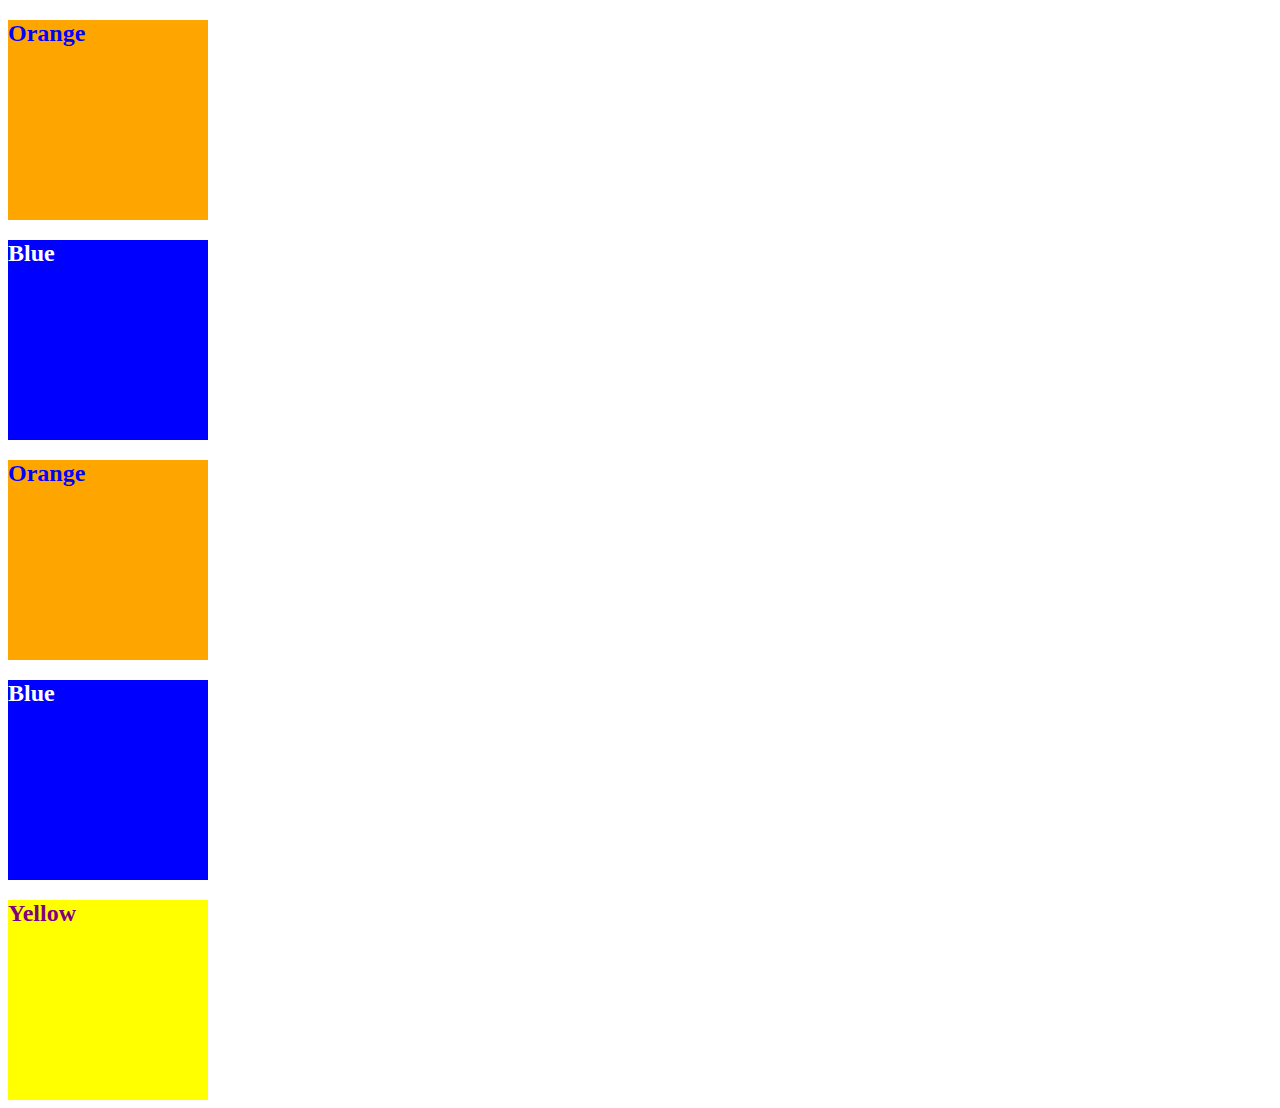
<file: 01-HTML-Git-CSS/01-Activities/09-Ins_CSS-color/index.html>
<!DOCTYPE html>
<html lang="en-US">
  <head>
    <meta charset="UTF-8">
    <meta name="viewport" content="width=device-width, initial-scale=1.0">
    <!-- The href attribute points to the relative path of the stylesheet-->
    <link rel="stylesheet" href="./assets/css/style.css">
    <title>Color</title>
  </head>

  <body>
    <!--Class attributes added for styling -->
    <section class="box box-orange">
      <h2>Orange</h2>
    </section>

    <section class="box box-blue">
      <h2>Blue</h2>
    </section>

    <section class="box box-orange">
      <h2>Orange</h2>
    </section>
   
    <section class="box box-blue">
      <h2>Blue</h2>
    </section>

    <!--id attribute added for styling-->
    <section class="box" id="box-yellow">
      <h2>Yellow</h2>
    </section>
  </body>

</html>
</file>
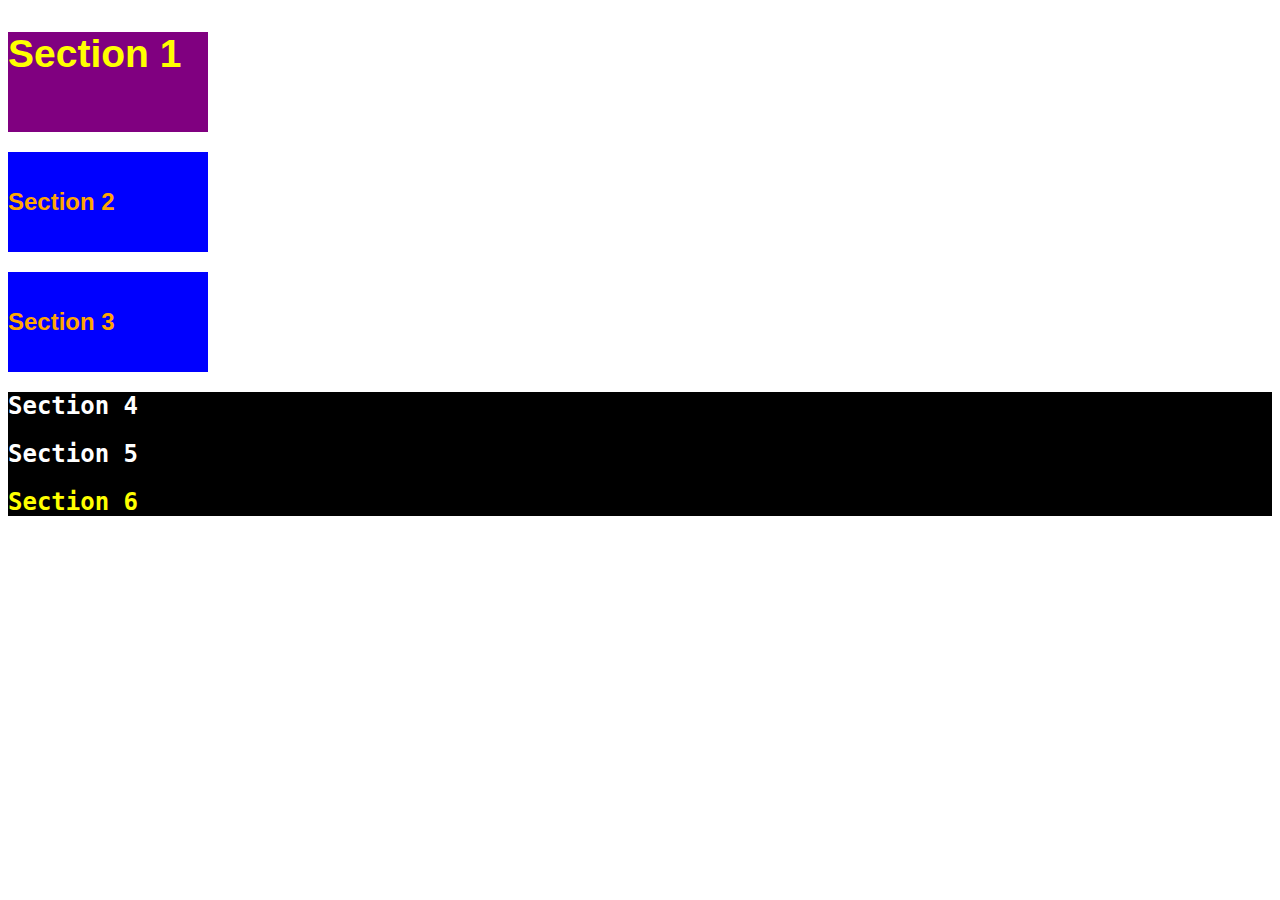
<file: 01-HTML-Git-CSS/01-Activities/11-Ins_CSS-units-font/index.html>
<!DOCTYPE html>
<html lang="en-us">

  <head>
    <meta charset="UTF-8">
    <title>Student Bio</title>
    <link rel="stylesheet" type="text/css" href="./assets/css/style.css">
  </head>

  <body>
    <section class="box" id="section-1">
      <h2>Section 1</h2>
    </section>

    <section class="box section-blue">
      <h2>Section 2</h2>
    </section>

    <section class="box section-blue">
      <h2>Section 3</h2>
    </section>

    <div class="container">
      <section>
        <h2>Section 4</h2>
      </section>
  
      <section>
        <h2>Section 5</h2>
      </section>
  
      <section id="section-6">
        <h2>Section 6</h2>
      </section>
    </div>
  </body>

</html>
</file>
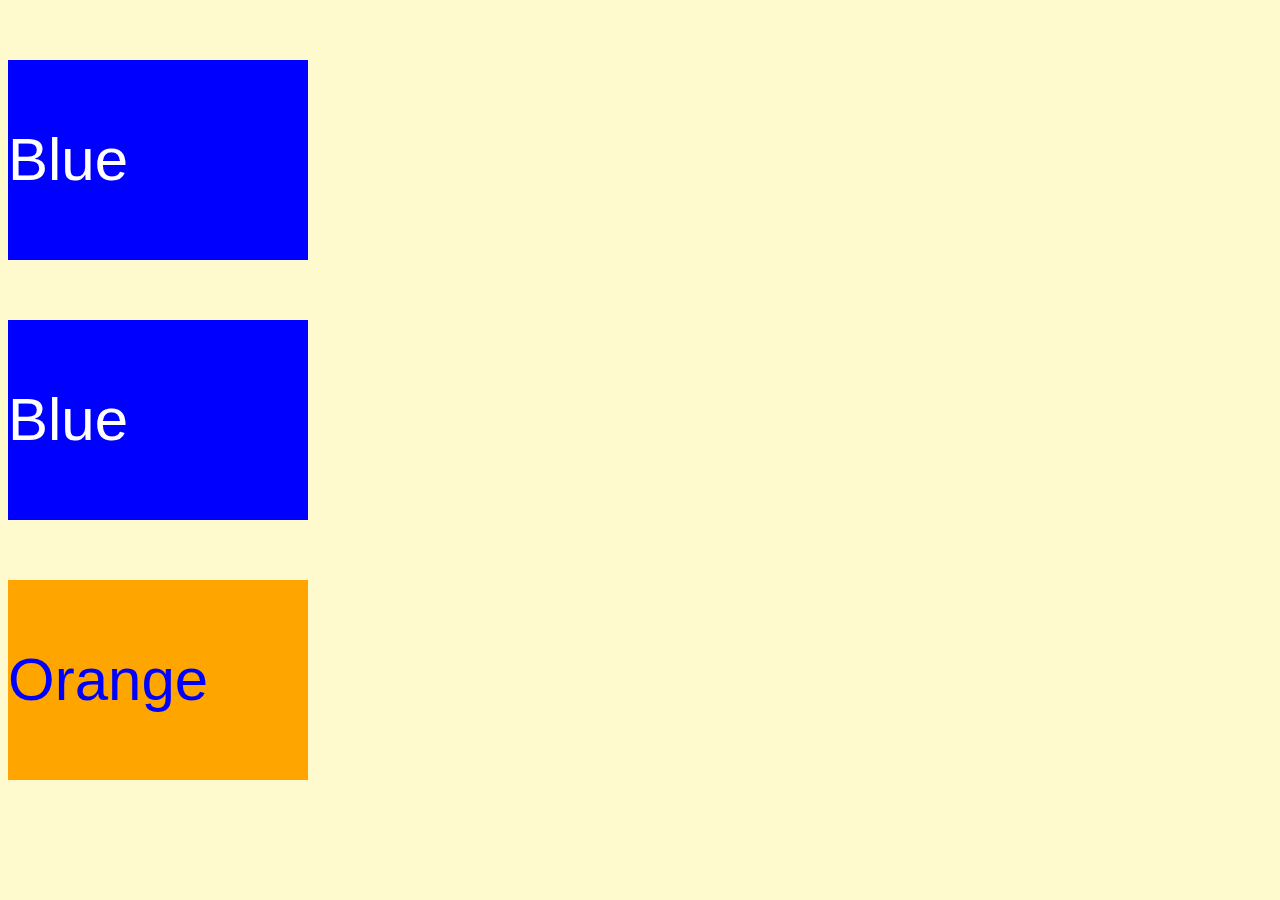
<file: 01-HTML-Git-CSS/01-Activities/13-Ins_CSS-selectors/index.html>
<!DOCTYPE html>
<html lang="en">
  <head>
    <meta charset="UTF-8">
    <meta name="viewport" content="width=device-width, initial-scale=1.0">
    <link rel="stylesheet" type="text/css" href="./assets/css/style.css">
    <title>Selectors</title>
  </head>

  <body>
    <section class="box-blue">
      <p>Blue</p>
    </section>

    <section class="box-blue">
      <p>Blue</p>
    </section>

    <section id="box-orange">
      <p>Orange</p>
    </section>
  </body>

</html>
</file>
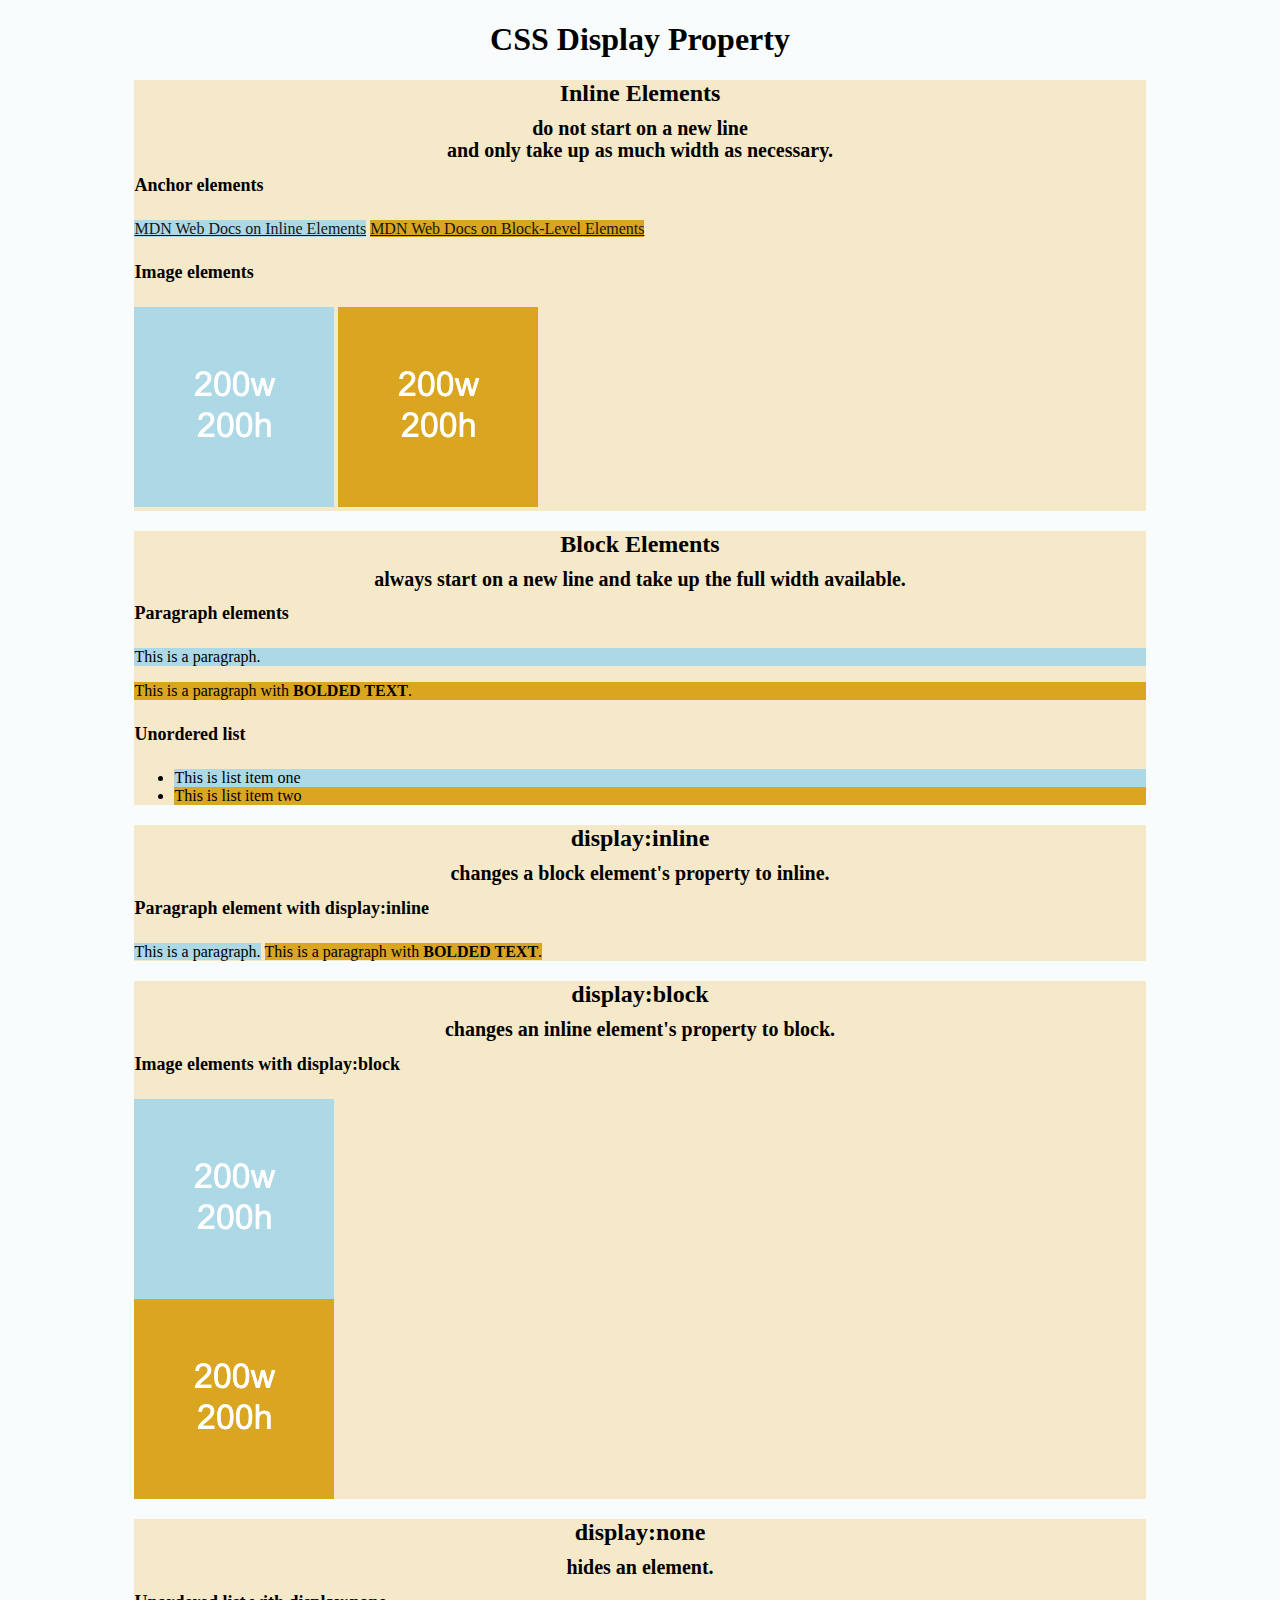
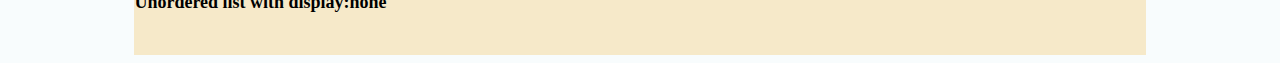
<file: 01-HTML-Git-CSS/01-Activities/15-Ins_HTML-display/index.html>
<!DOCTYPE html>
<html lang="en-US">

  <head>
    <meta charset="UTF-8">
    <title>HTML Display</title>
    <link rel="stylesheet" href="./assets/css/style.css">
  </head>

  <body>
    <header>
      <!-- Headers -->
      <h1>CSS Display Property</h1>
    </header>

    <section>
      <h2>Inline Elements</h2>
      <h3>do not start on a new line</h3>
      <h3>and only take up as much width as necessary.</h3>
      <!--Anchor elements <a> are inline elements-->
      <h4>Anchor elements</h4>
      <a class="first-element" href="https://developer.mozilla.org/en-US/docs/Web/HTML/Inline_elements">MDN Web Docs on Inline Elements</a>
      <a class="second-element" href="https://developer.mozilla.org/en-US/docs/Web/HTML/Block-level_elements">MDN Web Docs on Block-Level Elements</a>
      <!--Images <img> are inline elements-->
      <h4>Image elements</h4>
      <img class="first-element" src="./assets/images/image-1.png" alt="box with text reading 200w 200h"/>
      <img class="second-element" src="./assets/images/image-2.png" alt="box with text reading 200w 200h"/>
    </section>

    <section>
      <h2>Block Elements</h2>
      <h3>always start on a new line and take up the full width available.</h3>
      <!--Paragraph <p> elements are block elements-->
      <h4>Paragraph elements</h4>
      <p class="first-element">This is a paragraph.</p>
      <p class="second-element">This is a paragraph with <strong>BOLDED TEXT</strong>.</p>
       <!--Unordered lists are block elements-->
      <h4>Unordered list</h4>
      <ul>
        <li class="first-element" >This is list item one</li>
        <li class="second-element" >This is list item two</li>
      </ul>
    </section>

    <section>
      <h2>display:inline</h2>
      <h3>changes a block element's property to inline.</h3>
      <h4>Paragraph element with display:inline</h4>
      <p class="first-element display-inline">This is a paragraph.</p>
      <p class="second-element display-inline">This is a paragraph with <strong>BOLDED TEXT</strong>.</p>
    </section>

    <section>
      <h2>display:block</h2>
      <h3>changes an inline element's property to block.</h3>
      <h4>Image elements with display:block</h4>
      <img class="first-element display-block" src="./assets/images/image-1.png" alt="box with height and width text"/>
      <img class="second-element display-block" src="./assets/images/image-2.png" alt="box with height and width text"/>  
    </section>

    <section>
      <h2>display:none</h2>
      <h3>hides an element.</h3>
      <h4>Unordered list with display:none</h4>
      <ul class="display-none">
        <li>This is list item one</li>
        <li>This is list item two</li>
      </ul>
      <br>
    </section>

  </body>

</html>
</file>
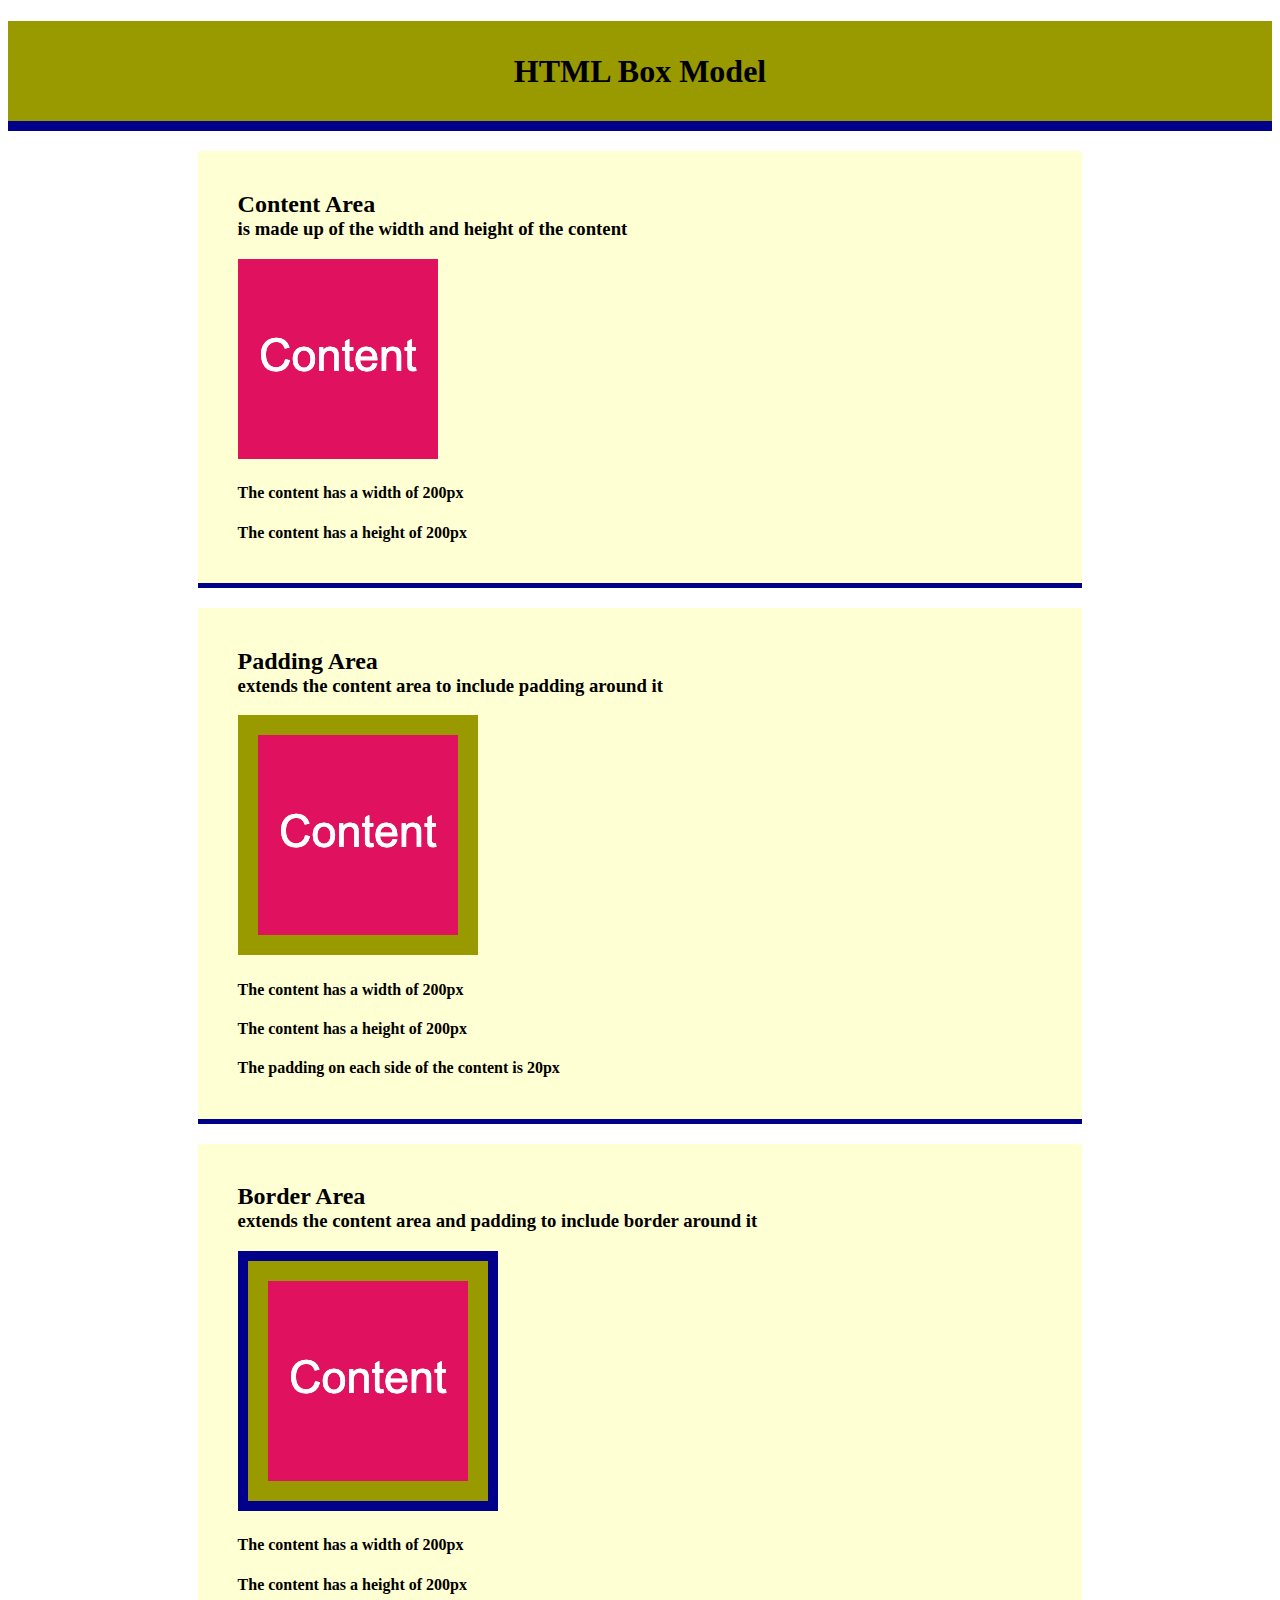
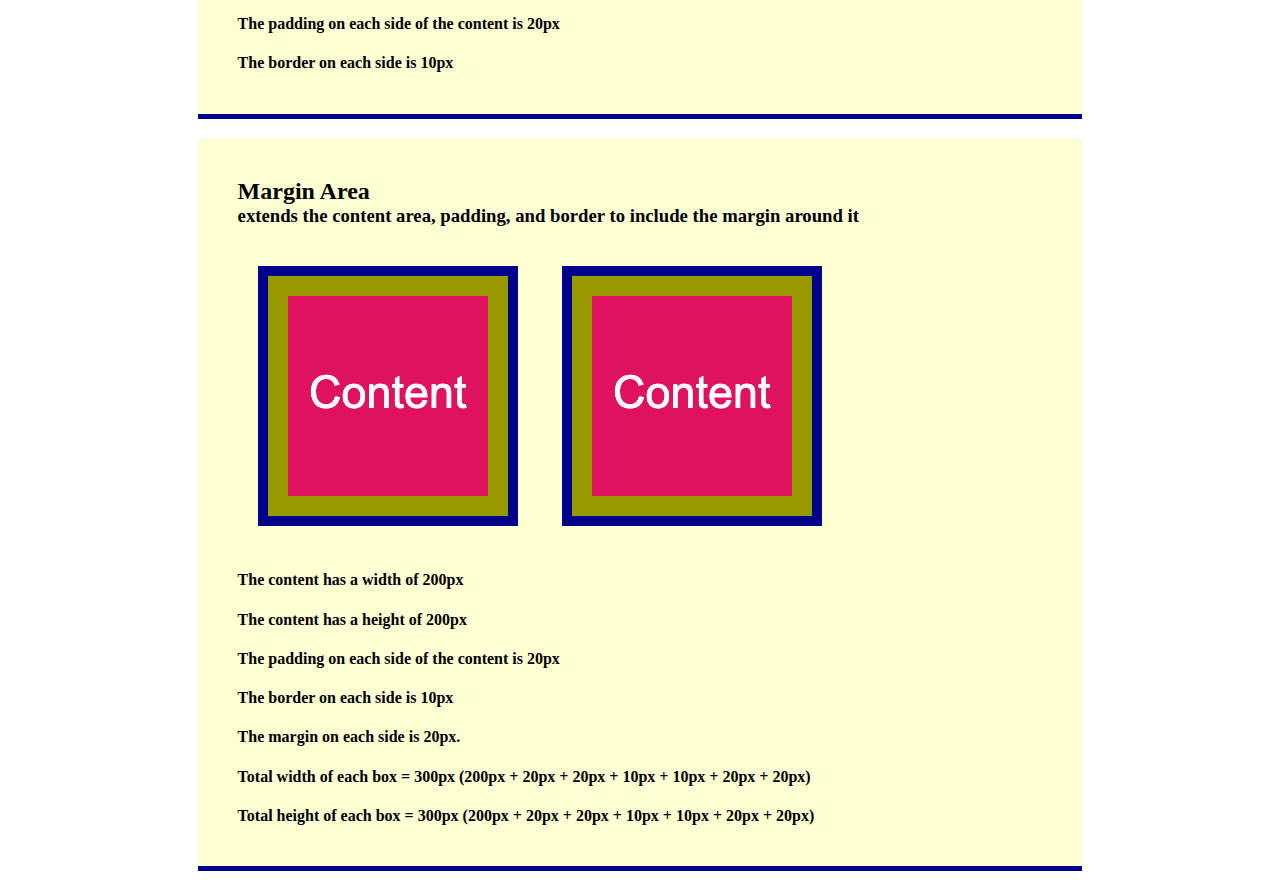
<file: 01-HTML-Git-CSS/01-Activities/17-Ins_CSS-box-model/index.html>
<!DOCTYPE html>
<html lang="en-US">

  <head>
    <meta charset="UTF-8">
    <title>CSS Box Model</title>
    <link rel="stylesheet" href="./assets/css/style.css">
  </head>

  <body>
    <header>
      <h1>HTML Box Model</h1>
    </header>
    
    <section>
      <div class="example-box">
        <h2>Content Area</h2>
        <h3>is made up of the width and height of the content</h3>
        <img src="./assets/images/image-1.png" alt="box with number 1"/>
        <h4>The content has a width of 200px</h4>
        <h4>The content has a height of 200px</h4>
      </div>
    </section>

    <section>
      <div class="example-box">
        <h2>Padding Area</h2>
        <h3>extends the content area to include padding around it</h3>
        <img class="image-padding" src="./assets/images/image-1.png" alt="box with number 1"/>
        <h4>The content has a width of 200px</h4>
        <h4>The content has a height of 200px</h4>
        <h4>The padding on each side of the content is 20px</h4>
      </div>
    </section>

    <section>
      <div class="example-box">
        <h2>Border Area</h2>
        <h3>extends the content area and padding to include border around it</h3>
        <img class="image-padding image-border" src="./assets/images/image-1.png" alt="box with number 1"/>
        <h4>The content has a width of 200px</h4>
        <h4>The content has a height of 200px</h4>
        <h4>The padding on each side of the content is 20px</h4>
        <h4>The border on each side is 10px</h4>
      </div>
    </section>

    <section>
      <div class="example-box">
        <h2>Margin Area</h2>
        <h3>extends the content area, padding, and border to include the margin around it</h3>
        <img class="image-padding image-border image-margin" src="./assets/images/image-1.png" alt="box with number 1"/>
        <img class="image-padding image-border image-margin" src="./assets/images/image-1.png" alt="box with number 1"/>
        <h4>The content has a width of 200px</h4>
        <h4>The content has a height of 200px</h4>
        <h4>The padding on each side of the content is 20px</h4>
        <h4>The border on each side is 10px</h4>
        <h4>The margin on each side is 20px.</h4>
        <h4>Total width of each box = 300px (200px + 20px + 20px + 10px + 10px + 20px + 20px)</h4>
        <h4>Total height of each box = 300px (200px + 20px + 20px + 10px + 10px + 20px + 20px)</h4>
      </div>
    </section>
      
  </body>

</html>
</file>
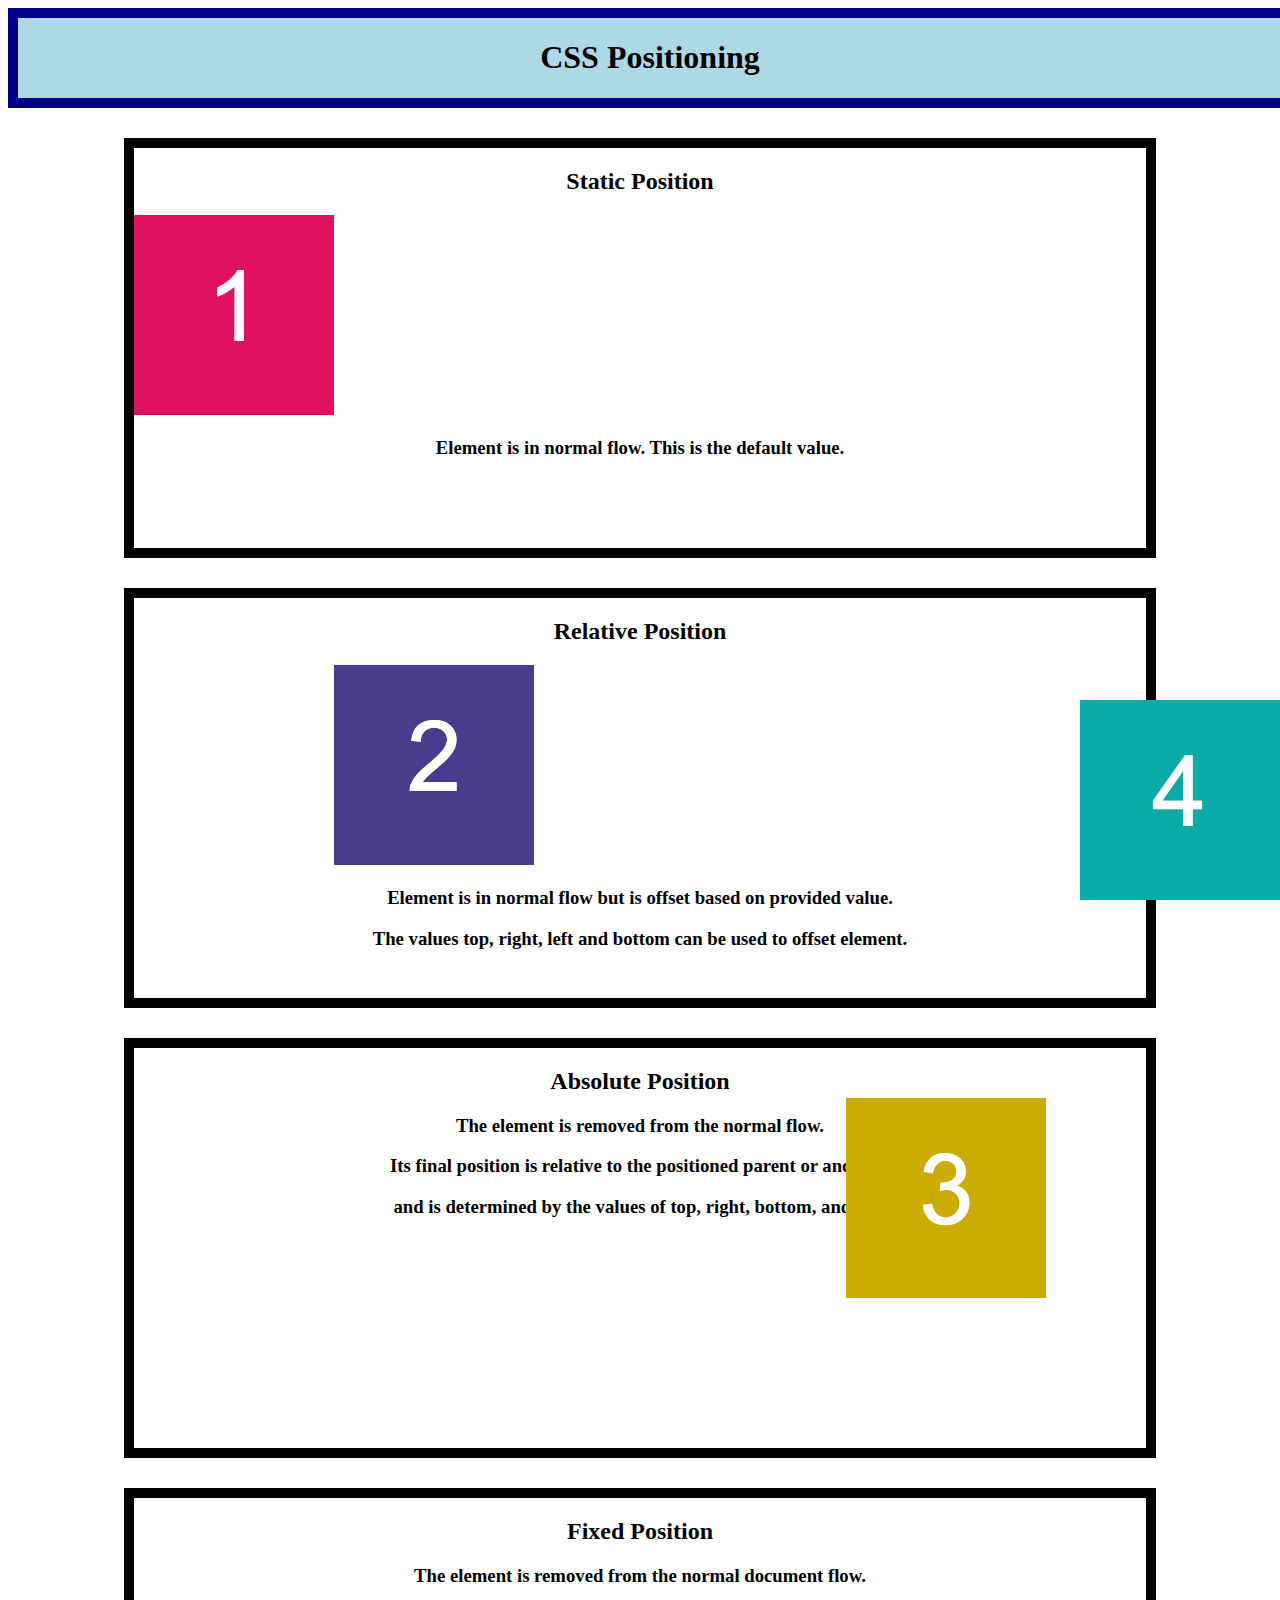
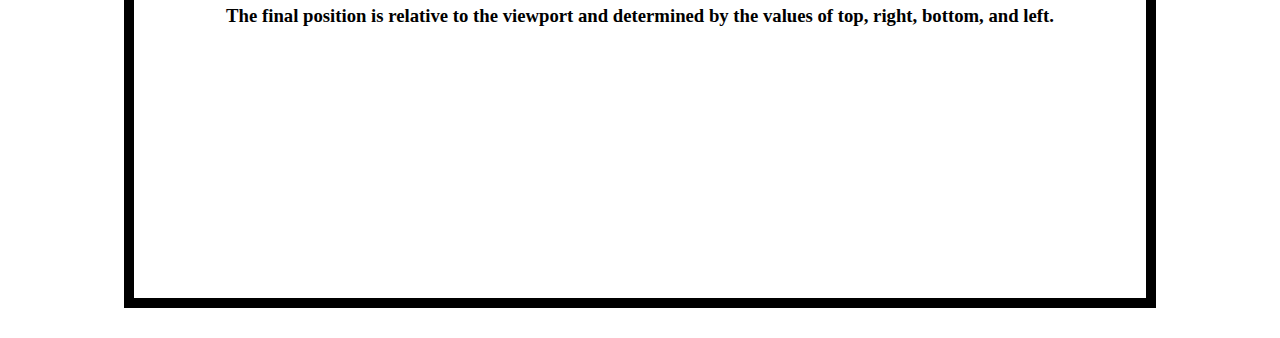
<file: 01-HTML-Git-CSS/01-Activities/19-Ins_CSS-positioning/index.html>
<!DOCTYPE html>
<html lang="en-US">
  <head>
    <meta charset="UTF-8">
    <meta name="viewport" content="width=device-width, initial-scale=1.0">
    <link rel="stylesheet" href="./assets/css/style.css">
    <title>CSS Positioning</title>
  </head>

  <body>
    <header>
      <h1>CSS Positioning</h1>
    </header>

    <section>
      <h2>Static Position</h2>
      <img src="./assets/images/image-1.png" alt="box with number 1"/>
      <h3>Element is in normal flow. This is the default value.</h3>
    </section>

    <section>
      <h2>Relative Position</h2>
      <img id="relative-box" src="./assets/images/image-2.png" alt="box with number 2"/>
      <h3>Element is in normal flow but is offset based on provided value.</h3>
      <h3>The values top, right, left and bottom can be used to offset element.</h3>
    </section>

    <section id="absolute-section">
      <h2>Absolute Position</h2>
      <img id="absolute-box" src="./assets/images/image-3.png" alt="box with number 3"/>
      <h3>The element is removed from the normal flow.</h3>
      <h3>Its final position is relative to the positioned parent or ancestor</h3>
      <h3>and is determined by the values of top, right, bottom, and left.</h3>
    </section>

    <section>
      <h2>Fixed Position</h2>
      <img id="fixed-box" src="./assets/images/image-4.png" alt="box with number 4">
      <h3>The element is removed from the normal document flow.</h3>
      <h3>The final position is relative to the viewport and determined by the values of top, right, bottom, and left. </h3>
    </section>
  </body>

</html>
</file>
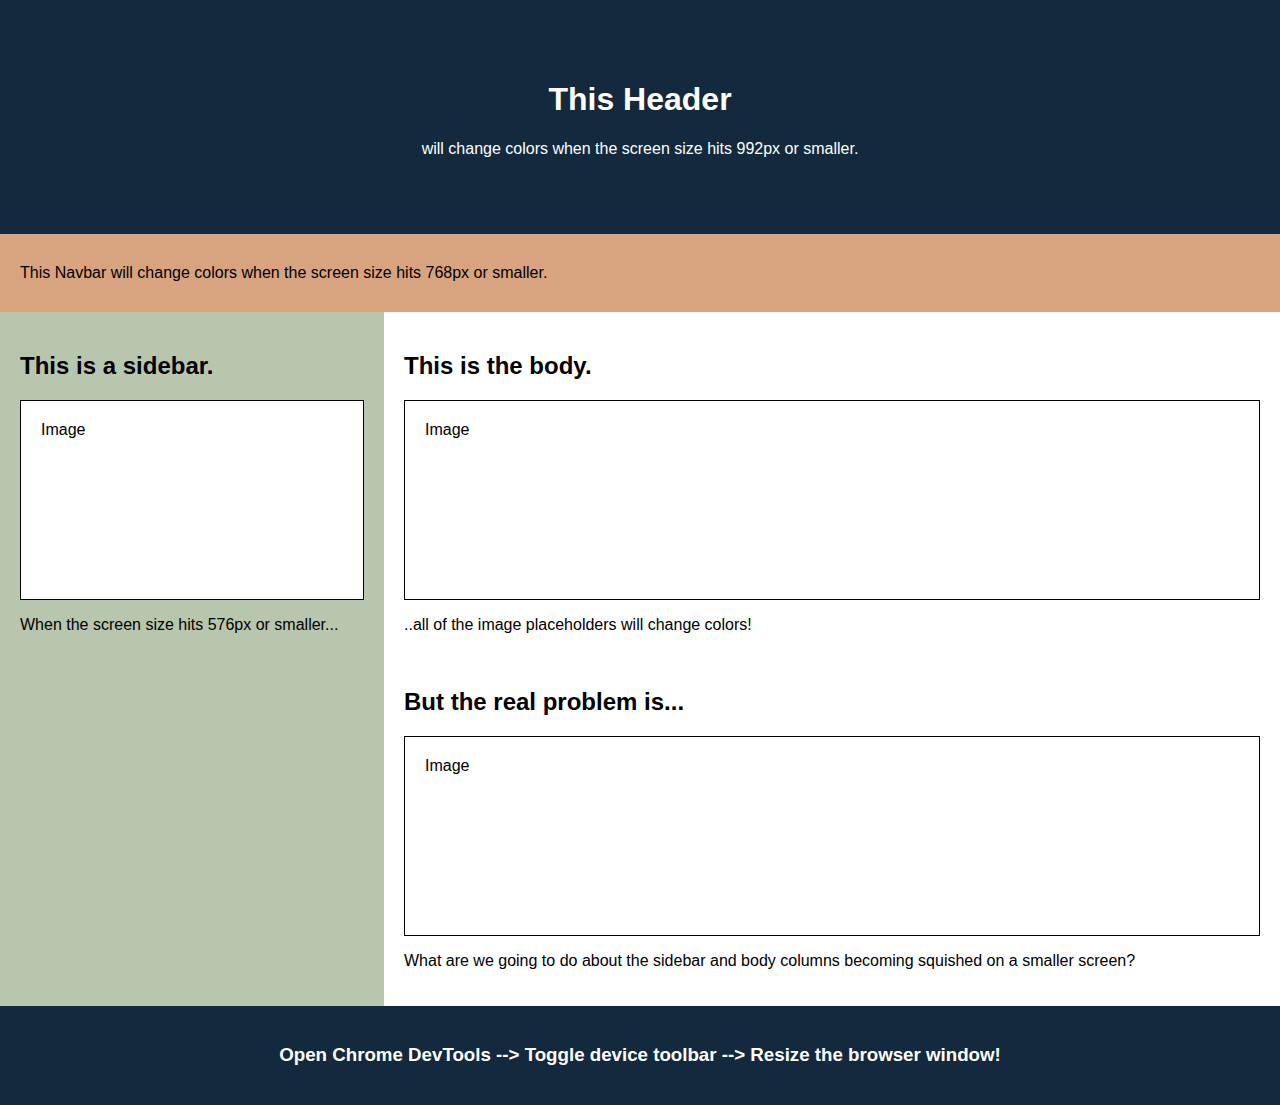
<file: 02-Advanced-CSS/01-Activities/01-Ins_Media-Query-Screen/index.html>
<!DOCTYPE html>
<html>
  <head>
    <title>Media Query for Screen</title>
    <meta charset="UTF-8" />
    <meta name="viewport" content="width=device-width, initial-scale=1" />
    <link rel="stylesheet" type="text/css" href="./assets/css/style.css" />
  </head>
  <body>
    <!-- Header -->
    <header>
      <h1>This Header</h1>
      <p>will change colors when the screen size hits 992px or smaller.</p>
    </header>

    <!-- Navbar -->
    <nav>
      <p>
        This Navbar will change colors when the screen size hits 768px or
        smaller.
      </p>
    </nav>

    <!-- Body -->
    <main>
      <aside>
        <h2>This is a sidebar.</h2>
        <div class="sample-img">Image</div>
        <p>When the screen size hits 576px or smaller...</p>
      </aside>

      <section>
        <h2>This is the body.</h2>
        <div class="sample-img">Image</div>
        <p>..all of the image placeholders will change colors!</p>
        <br />
        <h2>But the real problem is...</h2>
        <div class="sample-img">Image</div>
        <p>
          What are we going to do about the sidebar and body columns becoming
          squished on a smaller screen?
        </p>
      </section>
    </main>

    <!-- Footer -->
    <footer>
      <h3>
        Open Chrome DevTools --> Toggle device toolbar --> Resize the browser
        window!
      </h3>
    </footer>
  </body>
</html>
</file>
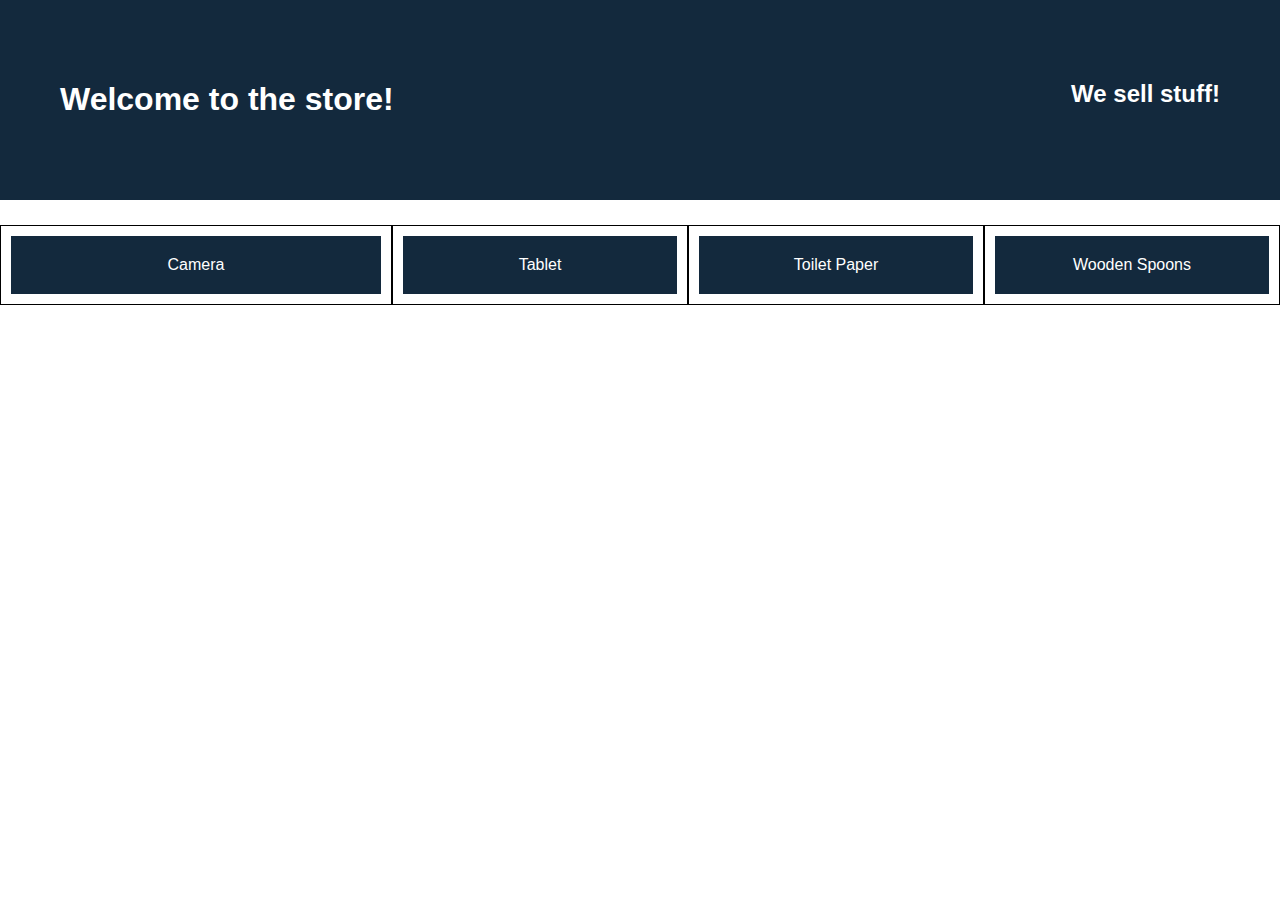
<file: 02-Advanced-CSS/01-Activities/03-Ins_Flexbox-Layout/index.html>
<!DOCTYPE html>
<html lang="en">

  <head>
    <title>Flexbox</title>
    <meta charset="UTF-8" />
    <meta name="viewport" content="width=device-width, initial-scale=1" />
    <link rel="stylesheet" type="text/css" href="./assets/css/style.css" />
  </head>

  <body>
    <header class="main-header">
      <h1>Welcome to the store!</h1>
      <h2>We sell stuff!</h2>
    </header>

    <main>
      <section class="card camera">
        <header>Camera</header>
      </section>
      <section class="card">
        <header>Tablet</header>
      </section>
      <section class="card">
        <header>Toilet Paper</header>
      </section>
      <section class="card">
        <header>Wooden Spoons</header>
      </section>
    </main>
  </body>

</html>
</file>
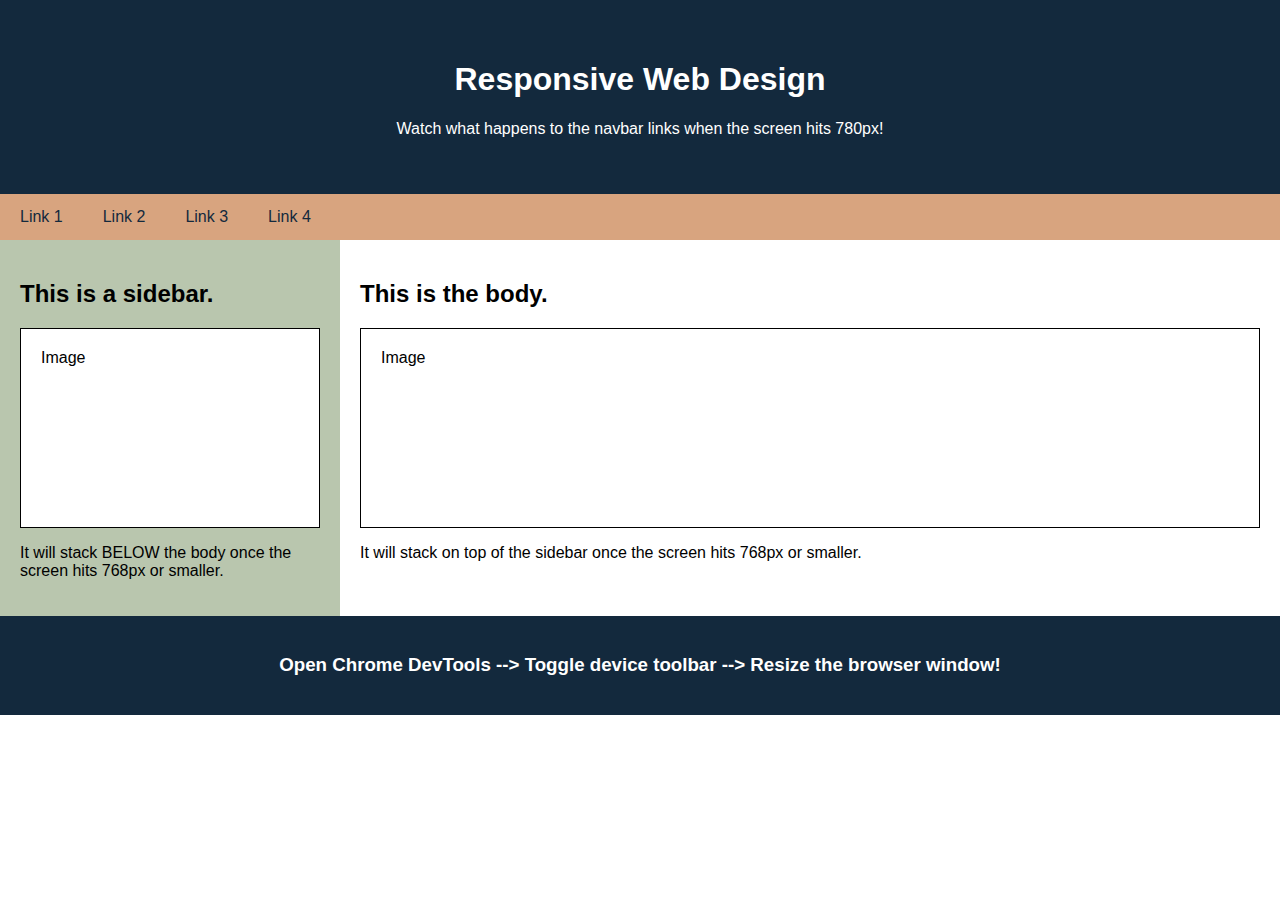
<file: 02-Advanced-CSS/01-Activities/05-Ins_Responsive-Design/index.html>
<!DOCTYPE html>
<html>
  <head>
    <title>Responsive Web Design</title>
    <meta charset="UTF-8" />
    <meta name="viewport" content="width=device-width, initial-scale=1" />
    <link rel="stylesheet" type="text/css" href="./assets/css/style.css" />
  </head>
  <body>
    <header>
      <h1>Responsive Web Design</h1>
      <p>Watch what happens to the navbar links when the screen hits 780px!</p>
    </header>

    <nav>
      <a href="#">Link 1</a>
      <a href="#">Link 2</a>
      <a href="#">Link 3</a>
      <a href="#">Link 4</a>
    </nav>

    <main>
      <aside>
        <h2>This is a sidebar.</h2>
        <div class="sample-img">Image</div>
        <p>
          It will stack BELOW the body once the screen hits 768px or smaller.
        </p>
      </aside>

      <section>
        <h2>This is the body.</h2>
        <div class="sample-img">Image</div>
        <p>
          It will stack on top of the sidebar once the screen hits 768px or
          smaller.
        </p>
      </section>
    </main>

    <footer>
      <h3>
        Open Chrome DevTools --> Toggle device toolbar --> Resize the browser
        window!
      </h3>
    </footer>
  </body>
</html>
</file>
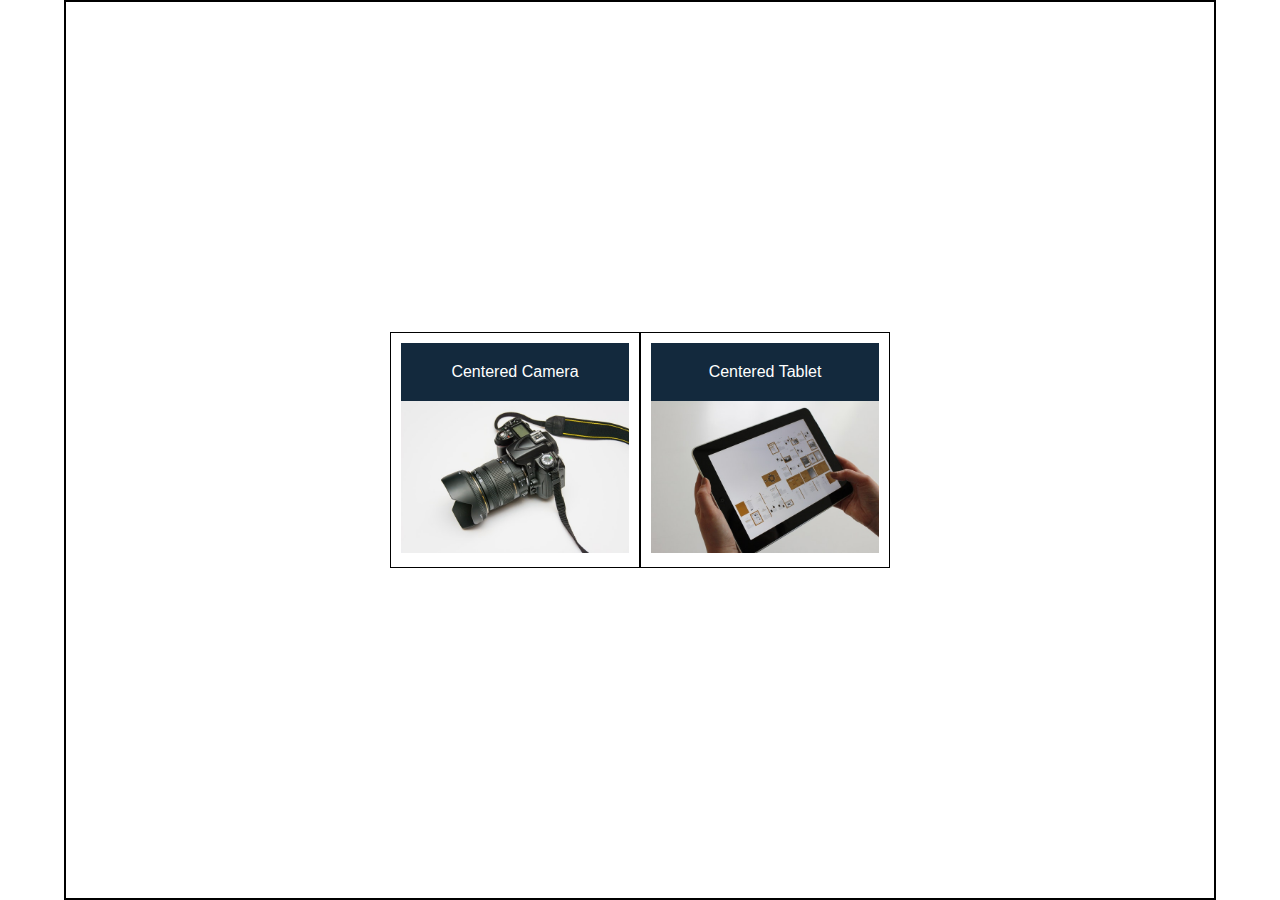
<file: 02-Advanced-CSS/01-Activities/07-Ins_Flexbox-Placement/index.html>
<!DOCTYPE html>
<html lang="en">

  <head>
    <title>Flexbox Alignment</title>
    <meta charset="UTF-8" />
    <meta name="viewport" content="width=device-width, initial-scale=1" />
    <link rel="stylesheet" type="text/css" href="./assets/css/style.css" />
  </head>

  <body>
    <div class="products">
      <section class="card">
        <header>Centered Camera</header>
        <img src="./assets/images/camera.jpg" alt="camera" />
      </section>
      <section class="card">
        <header>Centered Tablet</header>
        <img src="./assets/images/tablet.jpg" alt="tablet" />
      </section>
    </div>
  </body>

</html>
</file>
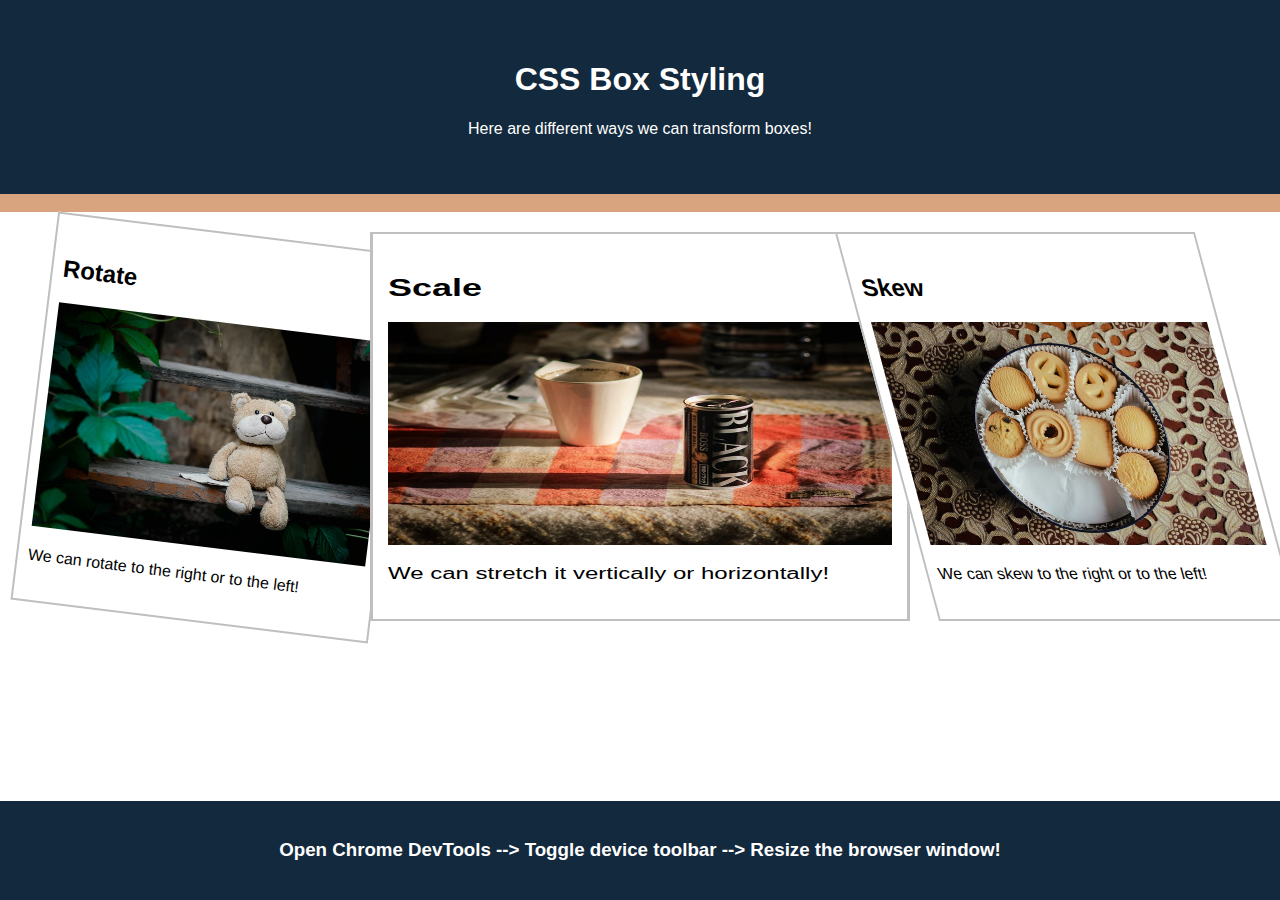
<file: 02-Advanced-CSS/01-Activities/09-Ins_Box-Styling/index.html>
<!DOCTYPE html>
<html>
  <head>
    <title>CSS Box Styling</title>
    <meta charset="UTF-8" />
    <meta name="viewport" content="width=device-width, initial-scale=1" />
    <link rel="stylesheet" type="text/css" href="./assets/css/style.css" />
  </head>
  <body>
    <header>
      <h1>CSS Box Styling</h1>
      <p>Here are different ways we can transform boxes!</p>
    </header>

    <nav><br /></nav>

    <main>
      <section>
        <div class="photo rotate">
          <h2>Rotate</h2>
          <img
            src="assets/images/teddy-bear.jpg"
            alt="teddy bear rotated to the right"
          />
          <p>
            We can rotate to the right or to the left!
          </p>
        </div>
      </section>

      <section>
        <div class="photo scale">
          <h2>Scale</h2>
          <img
            src="assets/images/canned-coffee.jpg"
            alt="canned coffee stretched horizontally"
          />
          <p>
            We can stretch it vertically or horizontally!
          </p>
        </div>
      </section>

      <section>
        <div class="photo skew">
          <h2>Skew</h2>
          <img
            src="assets/images/cookie-tin.jpg"
            alt="cookie tin skewed to the left"
          />
          <p>
            We can skew to the right or to the left!
          </p>
        </div>
      </section>
    </main>

    <footer>
      <h3>
        Open Chrome DevTools --> Toggle device toolbar --> Resize the browser
        window!
      </h3>
    </footer>
  </body>
</html>
</file>
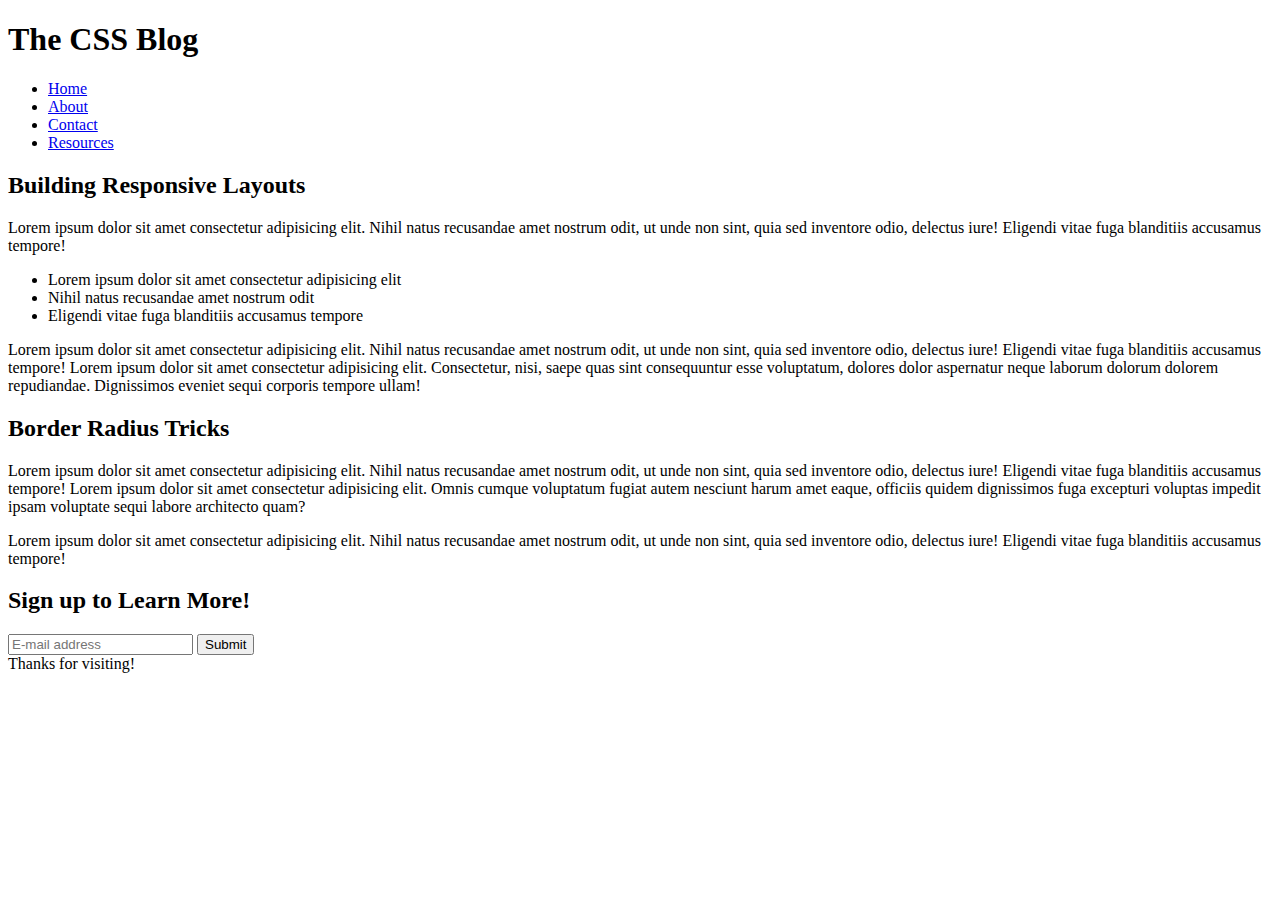
<file: 02-Advanced-CSS/01-Activities/11-Ins_CSS-Resets/index.html>
<!DOCTYPE html>
<html lang="en">

<head>
  <meta charset="UTF-8" />
  <meta name="viewport" content="width=device-width, initial-scale=1.0" />
  <title>CSS Resets</title>
  <!-- <link rel="stylesheet" href="./assets/css/reset.css" /> -->
</head>

<body>
  <header>
    <h1>The CSS Blog</h1>
    <nav>
      <ul>
        <li><a href="#">Home</a></li>
        <li><a href="#">About</a></li>
        <li><a href="#">Contact</a></li>
        <li><a href="#">Resources</a></li>
      </ul>
    </nav>
  </header>

  <main>
    <section>
      <article>
        <h2>Building Responsive Layouts</h2>
        <div>
          <p>Lorem ipsum dolor sit amet consectetur adipisicing elit. Nihil natus recusandae amet nostrum odit, ut unde non sint, quia sed inventore odio, delectus iure! Eligendi vitae fuga blanditiis accusamus tempore!</p>
          <ul>
            <li>Lorem ipsum dolor sit amet consectetur adipisicing elit</li>
            <li>Nihil natus recusandae amet nostrum odit</li>
            <li>Eligendi vitae fuga blanditiis accusamus tempore</li>
          </ul>
          <p>Lorem ipsum dolor sit amet consectetur adipisicing elit. Nihil natus recusandae amet nostrum odit, ut unde non sint, quia sed inventore odio, delectus iure! Eligendi vitae fuga blanditiis accusamus tempore! Lorem ipsum dolor sit amet consectetur adipisicing elit. Consectetur, nisi, saepe quas sint consequuntur esse voluptatum, dolores dolor aspernatur neque laborum dolorum dolorem repudiandae. Dignissimos eveniet sequi corporis tempore ullam!</p>
        </div>
      </article>
      <article>
        <h2>Border Radius Tricks</h2>
        <div>
          <p>Lorem ipsum dolor sit amet consectetur adipisicing elit. Nihil natus recusandae amet nostrum odit, ut unde non sint, quia sed inventore odio, delectus iure! Eligendi vitae fuga blanditiis accusamus tempore! Lorem ipsum dolor sit amet consectetur adipisicing elit. Omnis cumque voluptatum fugiat autem nesciunt harum amet eaque, officiis quidem dignissimos fuga excepturi voluptas impedit ipsam voluptate sequi labore architecto quam?</p>
          <p>Lorem ipsum dolor sit amet consectetur adipisicing elit. Nihil natus recusandae amet nostrum odit, ut unde non sint, quia sed inventore odio, delectus iure! Eligendi vitae fuga blanditiis accusamus tempore!</p>
        </div>
      </article>
    </section>
    <aside>
      <h2>Sign up to Learn More!</h2>
      <form>
        <input type="text" placeholder="E-mail address" />
        <button>Submit</button>
      </form>
    </aside>
  </main>

  <footer>
    <span>Thanks for visiting!</span>
  </footer>
</body>

</html>
</file>
<file: 01-HTML-Git-CSS/01-Activities/09-Ins_CSS-color/assets/css/style.css>
.box {
  /*Sets the height and width of the section */
  width: 200px;
  height: 200px
}

.box-blue {
  /* Sets font color */
  color: white;
  /* Sets background color */
  background-color: #0000ff;
}

.box-orange {
  /* Uses hex codes to define color */
  color: #0000ff;
  background-color: #ffa500;
}

#box-yellow {
  /* Uses predefined colors to define color */
  color: purple;
  background-color: yellow;
};
</file>
<file: 01-HTML-Git-CSS/01-Activities/11-Ins_CSS-units-font/assets/css/style.css>
.box {
  width: 200px;
  height: 100px;
  /* Font-family property specifies a list of fonts to be used in order of priority */
  font-family: "Comic Sans MS", cursive, sans-serif;
}

.section-blue {
  /* Line-height property sets the distance between lines of text */
  line-height: 100px;
  color: #ffa500;
  background-color: #0000FF;
}
  
.container {
  font-family: "Lucida Console", Monaco, monospace;
  color: white;
  background-color: black;
}

#section-1 {
  /* Font-size property sets the size of a font */
  font-size: 26px;
  color: #ffff00;
  background-color: #800080;
}

#section-6 {
  color: #ffff00;
}
</file>
<file: 01-HTML-Git-CSS/01-Activities/13-Ins_CSS-selectors/assets/css/style.css>
/* Universal Selector */
* {
  font-family: "Lucida Sans Unicode", "Lucida Grande", sans-serif;
}

/* Element Selectors select all of that element type */
body {
  background-color: lemonchiffon;
}

section {
  height: 200px;
  width: 300px;
}

p {
  font-size: 60px;
  line-height: 200px;
}

/* Class Selectors select all elements with that class */
.box-blue {
  color: white;
  background-color: blue;
}

/* Id Selectors are unique a unique id to identify an element */
#box-orange {
  color: blue;
  background-color: orange;
}
</file>
<file: 01-HTML-Git-CSS/01-Activities/15-Ins_HTML-display/assets/css/style.css>
body {
  background-color: #f8fcfd;
}

h1,
h2,
h3 {
  text-align: center;
}

h3 {
  font-size: 20px;
  line-height: 2px;
}

h4 {
  font-size: 18px;
}

a {
  font-size: 16px;
  color: #181510;
}

section {
  margin: 0 auto;
  width: 80%;
  background-color: #f6e9c9;
}

.first-element {
  background-color: lightblue;
}

.second-element {
  background-color: goldenrod;
}

/* Sets display of all elements with class selector to block */
.display-block {
  display: block;
}

/* Sets display of all elements with class selector to inline */
.display-inline {
  display: inline;
}

/* Sets display of all elements with class selector to inline */
.display-none {
  display: none;
}
</file>
<file: 01-HTML-Git-CSS/01-Activities/17-Ins_CSS-box-model/assets/css/style.css>
header {
  height: 100px;
  width: 100%;
  /* Sets border to bottom only */
  border-bottom: 10px solid darkblue;
  background-color: #999900;
}

section {
  width: 70%;
  /* Sets top and bottom margin to 20px. Auto will center element */
  margin: 20px auto;
  border-bottom: 5px solid darkblue;
  background-color: #ffffd4;
}

h1 {
  text-align: center;
  line-height: 100px;
}

h2 {
  /* Sets bottom margin to 0 */
  margin-bottom: 0;
}

h3 {
  /* Sets top margin to 0 */
  margin-top: 0;
}

.example-box {
  /* Shortcut method sets top and bottom padding to 20px and left and right to 40px */
  padding: 20px 40px;
}

.image-padding {
  /* Sets padding on all sides to 20px */
  padding: 20px;
  background-color: #999900;
}

.image-border {
  /* Sets border on all sides */
  border: 10px solid darkblue;
}

.image-margin {
  /* Sets all sides to 20px */
  margin: 20px;
}
</file>
<file: 01-HTML-Git-CSS/01-Activities/19-Ins_CSS-positioning/assets/css/style.css>
h1,
h2,
h3 {
  text-align: center;
}

header {
  width: 100%;
  border: 10px solid darkblue;
  background-color: lightblue;
}

section {
  height: 400px;
  width: 80%;
  margin: 30px auto;
  border: 10px solid black;
}

/* Relative positioning */
#relative-box {
  position: relative;
  left: 200px;
}

/* Absolute positioning */
#absolute-section {
  position: relative;
}

#absolute-box {
  position: absolute;
  top: 50px;
  right: 100px;
}

/* Fixed positioning */
#fixed-box {
  position: fixed;
  bottom: 0;
  right: 0;
}
</file>
<file: 02-Advanced-CSS/01-Activities/01-Ins_Media-Query-Screen/assets/css/style.css>
* {
  box-sizing: border-box;
}

body {
  font-family: Arial;
  margin: 0;
}

header {
  padding: 60px;
  text-align: center;
  background: #13293d;
  color: #fff;
}

nav {
  display: flex;
  background-color: #d8a47f;
}

nav p {
  padding: 14px 20px;
  text-decoration: none;
}

main {
  display: flex;
}

aside {
  flex: 30%;
  background-color: #b9c6ae;
  padding: 20px;
  flex-wrap: wrap;
}

section {
  flex: 70%;
  background-color: #fff;
  padding: 20px;
}

footer {
  padding: 20px;
  text-align: center;
  background: #13293d;
  color: #fff;
}

/* Image Placeholders */
.sample-img {
  background-color: #fff;
  width: 100%;
  padding: 20px;
  height: 200px;
  border: 1px solid black;
}

/* When using `max-width` as the breakpoint, you must go from widest to narrowest to avoid conflict */

/* Tablets - header changes color */
@media screen and (max-width: 992px) {
  header {
    background: #772014;
  }
}

/* Large smartphones - navbar changes color */
@media screen and (max-width: 768px) {
  nav {
    background-color: #bb8588;
  }
}

/* Small smartphones - image placeholders change color */
@media screen and (max-width: 576px) {
  .sample-img {
    background-color: #8ac4ff;
  }
}
</file>
<file: 02-Advanced-CSS/01-Activities/03-Ins_Flexbox-Layout/assets/css/style.css>
* {
  box-sizing: border-box;
}

body {
  font-family: Arial;
  margin: 0;
}

main {
  /* Turns this element into a flexbox */
  display: flex;
  /* Forces elements to the next line if they don't fit */
  flex-wrap: wrap;
  margin-top: 2%;
}

.main-header {
  display: flex;
  /* Defines how to distribute the empty space between child elements */
  justify-content: space-between;
  padding: 60px;
  background: #13293d;
  color: #fff;
}

.card {
  /* A flex-basis of 200px sets the starting width */
  /* A flex-grow value of 1 allows the elements to evenly grow to fill the remaining space */
  flex: 1 0 200px;
  padding: 10px;
  text-align: center;
  border-style: solid;
  border-width: 1px;
}

.card header {
  padding: 20px;
  background: #13293d;
  color: #fff;
}

.card.camera {
  /* With a flex-grow value of 2, this element grows twice as wide as others */
  /* The second value, flex-shrink, defines how the element will shrink if it can't fit */
  flex: 2 1 200px;
}
</file>
<file: 02-Advanced-CSS/01-Activities/05-Ins_Responsive-Design/assets/css/style.css>
* {
  box-sizing: border-box;
}

body {
  font-family: Arial;
  margin: 0;
}

header {
  padding: 40px;
  text-align: center;
  background: #13293d;
  color: #fff;
}

nav {
  display: flex;
  background-color: #d8a47f;
}

nav a {
  color: #13293d;
  padding: 14px 20px;
  text-decoration: none;
  text-align: center;
}

main {
  display: flex;
  flex-wrap: wrap;
}

aside {
  flex: 1;
  background-color: #b9c6ae;
  padding: 20px;
}

section {
  flex: 3;
  background-color: #fff;
  padding: 20px;
}

.sample-img {
  background-color: #fff;
  width: 100%;
  padding: 20px;
  height: 200px;
  border: 1px solid black;
}

footer {
  padding: 20px;
  text-align: center;
  background: #13293d;
  color: #fff;
}

@media screen and (max-width: 768px) {
  /* Use flex-direction to stack the navbar, sidebar, and body */
  main,
  nav {
    flex-direction: column;
  }
  /* Make the sidebar stack below the body */
  aside {
    order: 2;
  }
  /* Change the header background */
  header {
    background: #772014;
  }
  /* Change the navbar and footer background */
  nav,
  footer {
    background-color: #bb8588;
  }
}
</file>
<file: 02-Advanced-CSS/01-Activities/07-Ins_Flexbox-Placement/assets/css/style.css>
* {
  box-sizing: border-box;
}

body {
  font-family: Arial;
  margin: 0;
}

.products {
  display: flex;
  flex-direction: row;
  /* Centers along the main axis determined by flex-direction */
  justify-content: center;
  /* Centers along the opposite axis */
  align-items: center;
  width: 90%;
  /* Uses the height of the viewport */
  height: 100vh;
  margin: 0 auto;
  border-style: solid;
  border-width: 2px;
}

.card {
  padding: 10px;
  width: 250px;
  text-align: center;
  border-style: solid;
  border-width: 1px;
}

.card header {
  padding: 20px;
  background: #13293d;
  color: #fff;
}

.card img {
  width: 100%;
}
</file>
<file: 02-Advanced-CSS/01-Activities/09-Ins_Box-Styling/assets/css/style.css>
* {
  box-sizing: border-box;
}

body {
  font-family: Arial;
  margin: 0;
  display: flex;
  flex-direction: column;
  min-height: 100vh;
  justify-content: flex-start;
}

header {
  padding: 40px;
  text-align: center;
  background: #13293d;
  color: #fff;
}

nav {
  display: flex;
  background-color: #d8a47f;
}

main {
  display: flex;
  flex-wrap: wrap;
  justify-content: space-around;
}

section {
  flex: 0 0 400px;
  background-color: #fff;
  padding: 20px;
}

img {
  width: 100%;
}

footer {
  flex-shrink: 0;
  padding: 20px;
  text-align: center;
  background: #13293d;
  color: #fff;
  margin-top: auto;
}

/* Added some padding and styling for the photos */
.photo {
  padding: 20px 10px;
  border: 2px solid #bfbfbf;
  background-color: #fff;
}

/* We can use rotate to rotate the photo to the left or right */
.rotate {
  transform: rotate(7deg);
}

/* We can use scale to stretch the photo vertically or horizontally */
.scale {
  transform: scale(1.5, 1);
}

/* We can use skew to skew the photo to the left or right */
.skew {
  transform: skew(15deg);
}

@media screen and (max-width: 768px) {
  main,
  nav {
    flex-direction: column;
  }
  header {
    background: #772014;
  }
  nav,
  footer {
    background-color: #bb8588;
  }
}
</file>
